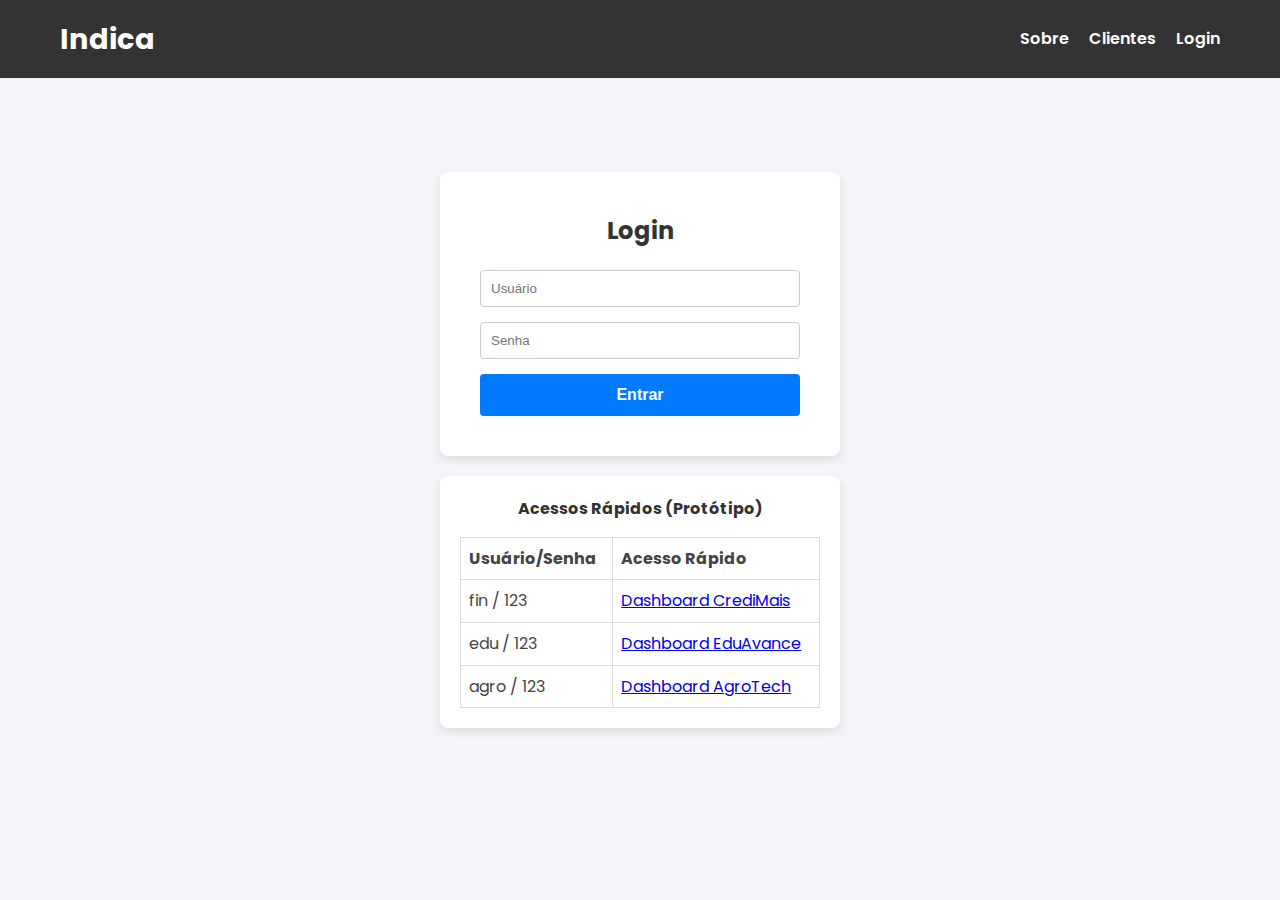
<file: login.html>
<!DOCTYPE html>
<html lang="pt-BR">
<head>
    <meta charset="UTF-8">
    <meta name="viewport" content="width=device-width, initial-scale=1.0">
    <title>Login - Indica</title>
    <link rel="stylesheet" href="style.css">
    <link rel="preconnect" href="https://fonts.googleapis.com">
    <link rel="preconnect" href="https://fonts.gstatic.com" crossorigin>
    <link href="https://fonts.googleapis.com/css2?family=Poppins:wght@400;600;700&display=swap" rel="stylesheet">
    <style>
        .login-container {
            display: flex;
            justify-content: center;
            align-items: center;
            min-height: 100vh;
            background-color: var(--background-color);
            flex-direction: column;
        }
        .login-card {
            background-color: var(--card-bg-color);
            padding: 40px;
            border-radius: 8px;
            box-shadow: 0 4px 8px rgba(0, 0, 0, 0.1);
            width: 100%;
            max-width: 400px;
            text-align: center;
            margin-bottom: 20px;
        }
        .login-card h2 {
            margin-bottom: 20px;
            color: var(--secondary-color);
        }
        .login-card input {
            width: 100%;
            padding: 10px;
            margin-bottom: 15px;
            border: 1px solid #ccc;
            border-radius: 4px;
        }
        .login-card button {
            width: 100%;
            padding: 12px;
            background-color: var(--primary-color);
            color: var(--light-text-color);
            border: none;
            border-radius: 4px;
            cursor: pointer;
            font-size: 1rem;
            font-weight: 600;
            transition: background-color 0.3s ease;
        }
        .login-card button:hover {
            background-color: #0056b3;
        }
        .error-message {
            color: #d9534f;
            margin-top: 10px;
            display: none;
        }

        .access-table {
            width: 100%;
            max-width: 400px;
            background-color: var(--card-bg-color);
            padding: 20px;
            border-radius: 8px;
            box-shadow: 0 4px 8px rgba(0, 0, 0, 0.1);
            text-align: left;
        }
        .access-table h4 {
            text-align: center;
            margin-bottom: 15px;
            color: var(--secondary-color);
        }
        .access-table table {
            width: 100%;
            border-collapse: collapse;
        }
        .access-table th, .access-table td {
            border: 1px solid #ddd;
            padding: 8px;
            text-align: left;
        }
    </style>
</head>
<body>
    <header class="header">
        <div class="container">
            <a href="index.html" class="logo">Indica</a>
            <nav class="nav-menu">
                <ul>
                    <li><a href="index.html#sobre">Sobre</a></li>
                    <li><a href="index.html#clientes">Clientes</a></li>
                    <li><a href="login.html">Login</a></li>
                </ul>
            </nav>
            <div class="menu-toggle">
                <span class="bar"></span>
                <span class="bar"></span>
                <span class="bar"></span>
            </div>
        </div>
    </header>

    <div class="login-container">
        <div class="login-card">
            <h2>Login</h2>
            <form id="login-form">
                <input type="text" id="username" placeholder="Usuário" required>
                <input type="password" id="password" placeholder="Senha" required>
                <button type="submit">Entrar</button>
                <p class="error-message" id="error-message">Usuário ou senha inválidos.</p>
            </form>
        </div>

        <div class="access-table">
            <h4>Acessos Rápidos (Protótipo)</h4>
            <table>
                <thead>
                    <tr>
                        <th>Usuário/Senha</th>
                        <th>Acesso Rápido</th>
                    </tr>
                </thead>
                <tbody>
                    <tr>
                        <td>fin / 123</td>
                        <td><a href="fin.html">Dashboard CrediMais</a></td>
                    </tr>
                    <tr>
                        <td>edu / 123</td>
                        <td><a href="edu.html">Dashboard EduAvance</a></td>
                    </tr>
                    <tr>
                        <td>agro / 123</td>
                        <td><a href="agro.html">Dashboard AgroTech</a></td>
                    </tr>
                </tbody>
            </table>
        </div>
    </div>

    <script src="app.js"></script>
</body>
</html>
</file>
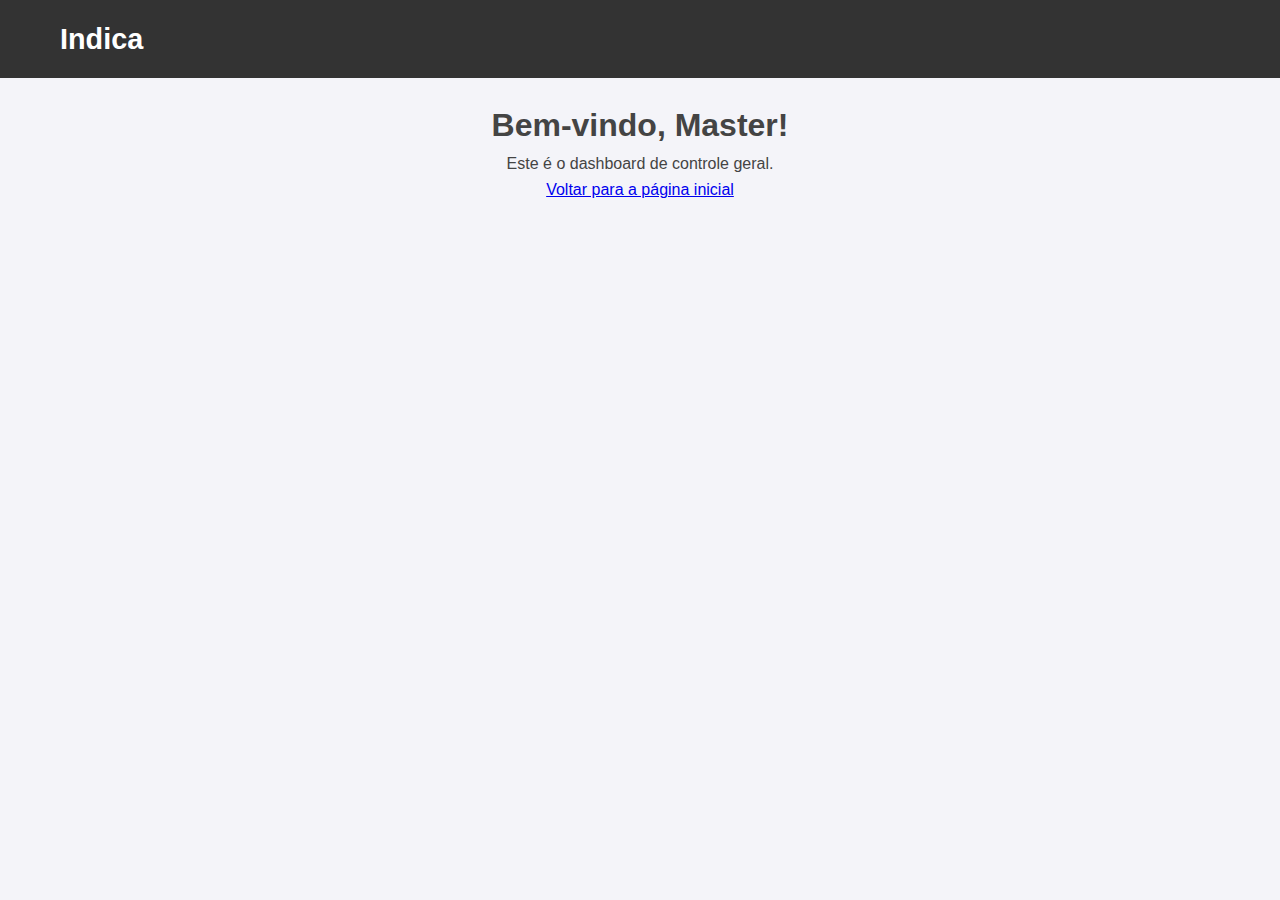
<file: master.html>
<!DOCTYPE html>
<html lang="pt-BR">
<head>
    <meta charset="UTF-8">
    <meta name="viewport" content="width=device-width, initial-scale=1.0">
    <title>Dashboard Master</title>
    <link rel="stylesheet" href="style.css">
    <style>
        .page-content {
            padding: 100px 20px;
            text-align: center;
        }
    </style>
</head>
<body>
    <header class="header">
        <div class="container">
            <a href="index.html" class="logo">Indica</a>
        </div>
    </header>
    <div class="page-content">
        <h1>Bem-vindo, Master!</h1>
        <p>Este é o dashboard de controle geral.</p>
        <a href="index.html">Voltar para a página inicial</a>
    </div>
</body>
</html>
</file>
<file: style.css>
/* CSS Reset */
* {
    margin: 0;
    padding: 0;
    box-sizing: border-box;
}

:root {
    --primary-color: #007BFF;
    --secondary-color: #333;
    --background-color: #f4f4f9;
    --light-text-color: #fff;
    --dark-text-color: #444;
    --card-bg-color: #fff;
}

body {
    font-family: 'Poppins', sans-serif;
    line-height: 1.6;
    background-color: var(--background-color);
    color: var(--dark-text-color);
}

.container {
    max-width: 1200px;
    margin: 0 auto;
    padding: 0 20px;
}

/* Header */
.header {
    background: var(--secondary-color);
    color: var(--light-text-color);
    padding: 1rem 0;
    position: fixed;
    width: 100%;
    z-index: 1000;
}

.header .container {
    display: flex;
    justify-content: space-between;
    align-items: center;
}

.logo {
    font-size: 1.8rem;
    font-weight: 700;
    color: var(--light-text-color);
    text-decoration: none;
}

.nav-menu ul {
    list-style: none;
    display: flex;
}

.nav-menu li {
    margin-left: 20px;
}

.nav-menu a {
    color: var(--light-text-color);
    text-decoration: none;
    font-weight: 600;
    transition: color 0.3s ease;
}

.nav-menu a:hover {
    color: var(--primary-color);
}

.menu-toggle {
    display: none;
    flex-direction: column;
    cursor: pointer;
}

.menu-toggle .bar {
    height: 3px;
    width: 25px;
    background-color: var(--light-text-color);
    margin: 4px 0;
    transition: 0.4s;
}

/* Hero Section with Video */
.hero-video {
    position: relative;
    height: 100vh;
    display: flex;
    justify-content: center;
    align-items: center;
    text-align: center;
    color: var(--light-text-color);
    overflow: hidden;
}

#video-background {
    position: absolute;
    top: 50%;
    left: 50%;
    width: 100%;
    height: 100%;
    object-fit: cover;
    transform: translate(-50%, -50%);
    z-index: -2;
}

.video-overlay {
    position: absolute;
    top: 0;
    left: 0;
    width: 100%;
    height: 100%;
    background-color: rgba(0, 0, 0, 0.6);
    z-index: -1;
}

.hero-content {
    z-index: 1;
    max-width: 800px;
}

.hero-content h1 {
    font-size: 3rem;
    margin-bottom: 1rem;
}

.hero-content p {
    font-size: 1.2rem;
}

/* Services Cards Section */
.services-cards {
    padding: 80px 0;
    text-align: center;
}

.services-cards h2 {
    font-size: 2.5rem;
    margin-bottom: 50px;
}

.card-grid {
    display: flex;
    flex-wrap: wrap;
    justify-content: center;
    gap: 30px;
}

.card {
    background: var(--card-bg-color);
    padding: 30px;
    border-radius: 8px;
    box-shadow: 0 4px 8px rgba(0, 0, 0, 0.1);
    max-width: 350px;
    text-align: center;
    transition: transform 0.3s ease;
}

.card:hover {
    transform: translateY(-10px);
}

.card img {
    width: 80px;
    height: 80px;
    margin-bottom: 20px;
}

.card h3 {
    font-size: 1.5rem;
    margin-bottom: 10px;
}

/* Footer */
.footer {
    background: var(--secondary-color);
    color: var(--light-text-color);
    padding: 40px 0 10px;
}

.footer .footer-content {
    display: flex;
    justify-content: space-between;
    flex-wrap: wrap;
    gap: 20px;
}

.footer-info h3, .footer-map h3 {
    margin-bottom: 10px;
}

.footer-info p {
    margin: 5px 0;
}

.footer-map iframe {
    width: 100%;
    border-radius: 8px;
}

.footer-bottom {
    margin-top: 20px;
    text-align: center;
    padding-top: 10px;
    border-top: 1px solid rgba(255, 255, 255, 0.1);
}

/* Responsividade */
@media (max-width: 768px) {
    .nav-menu {
        display: none;
        flex-direction: column;
        width: 100%;
        background: var(--secondary-color);
        position: absolute;
        top: 60px; /* Ajuste conforme a altura do seu header */
        left: 0;
        text-align: center;
    }

    .nav-menu.active {
        display: flex;
    }

    .nav-menu li {
        margin: 10px 0;
    }

    .menu-toggle {
        display: flex;
    }

    .hero-content h1 {
        font-size: 2.5rem;
    }

    .footer-content {
        flex-direction: column;
        text-align: center;
    }
}

.card img {
    /* Define um tamanho fixo para as imagens, garantindo uniformidade */
    width: 100%;
    max-width: 150px;
    height: 150px;
    
    /* Esta é a propriedade-chave: ela corta a imagem para preencher o espaço,
       sem distorcer a proporção original */
    object-fit: cover;
    
    /* Adiciona bordas arredondadas para um visual mais moderno */
    border-radius: 8px;
    
    /* Espaçamento abaixo da imagem */
    margin-bottom: 20px;
}

/* Opcional: Para um toque extra de profissionalismo, podemos
   fazer o card crescer um pouco ao passar o mouse */
.card:hover {
    transform: scale(1.05);
}

/* ... seu CSS anterior ... */

.chart-canvas {
    max-width: 100%;
    height: auto;
    margin-top: 20px;
}

/* Nova regra para controlar o tamanho dos gráficos */
.chart-container {
    width: 100%;
    max-width: 800px; /* Limita a largura máxima do gráfico */
    margin: 20px auto; /* Centraliza o contêiner */
}

/* Spinner de Carregamento */
.loading-overlay {
    position: absolute;
    top: 0;
    left: 0;
    width: 100%;
    height: 100%;
    background-color: rgba(255, 255, 255, 0.8);
    display: flex;
    justify-content: center;
    align-items: center;
    z-index: 999;
}

.spinner {
    width: 50px;
    height: 50px;
    border: 5px solid #f3f3f3;
    border-top: 5px solid #3498db;
    border-radius: 50%;
    animation: spin 1s linear infinite;
}

@keyframes spin {
    0% { transform: rotate(0deg); }
    100% { transform: rotate(360deg); }
}
/* Estado Ativo nos Cards de Dashboard */
.services-cards .card.active-card {
    background-color: #e0f0ff; /* Cor de fundo mais clara */
    border: 2px solid #007bff; /* Borda destacada */
    box-shadow: 0 0 15px rgba(0, 123, 255, 0.2); /* Sombra mais forte */
}
</file>
